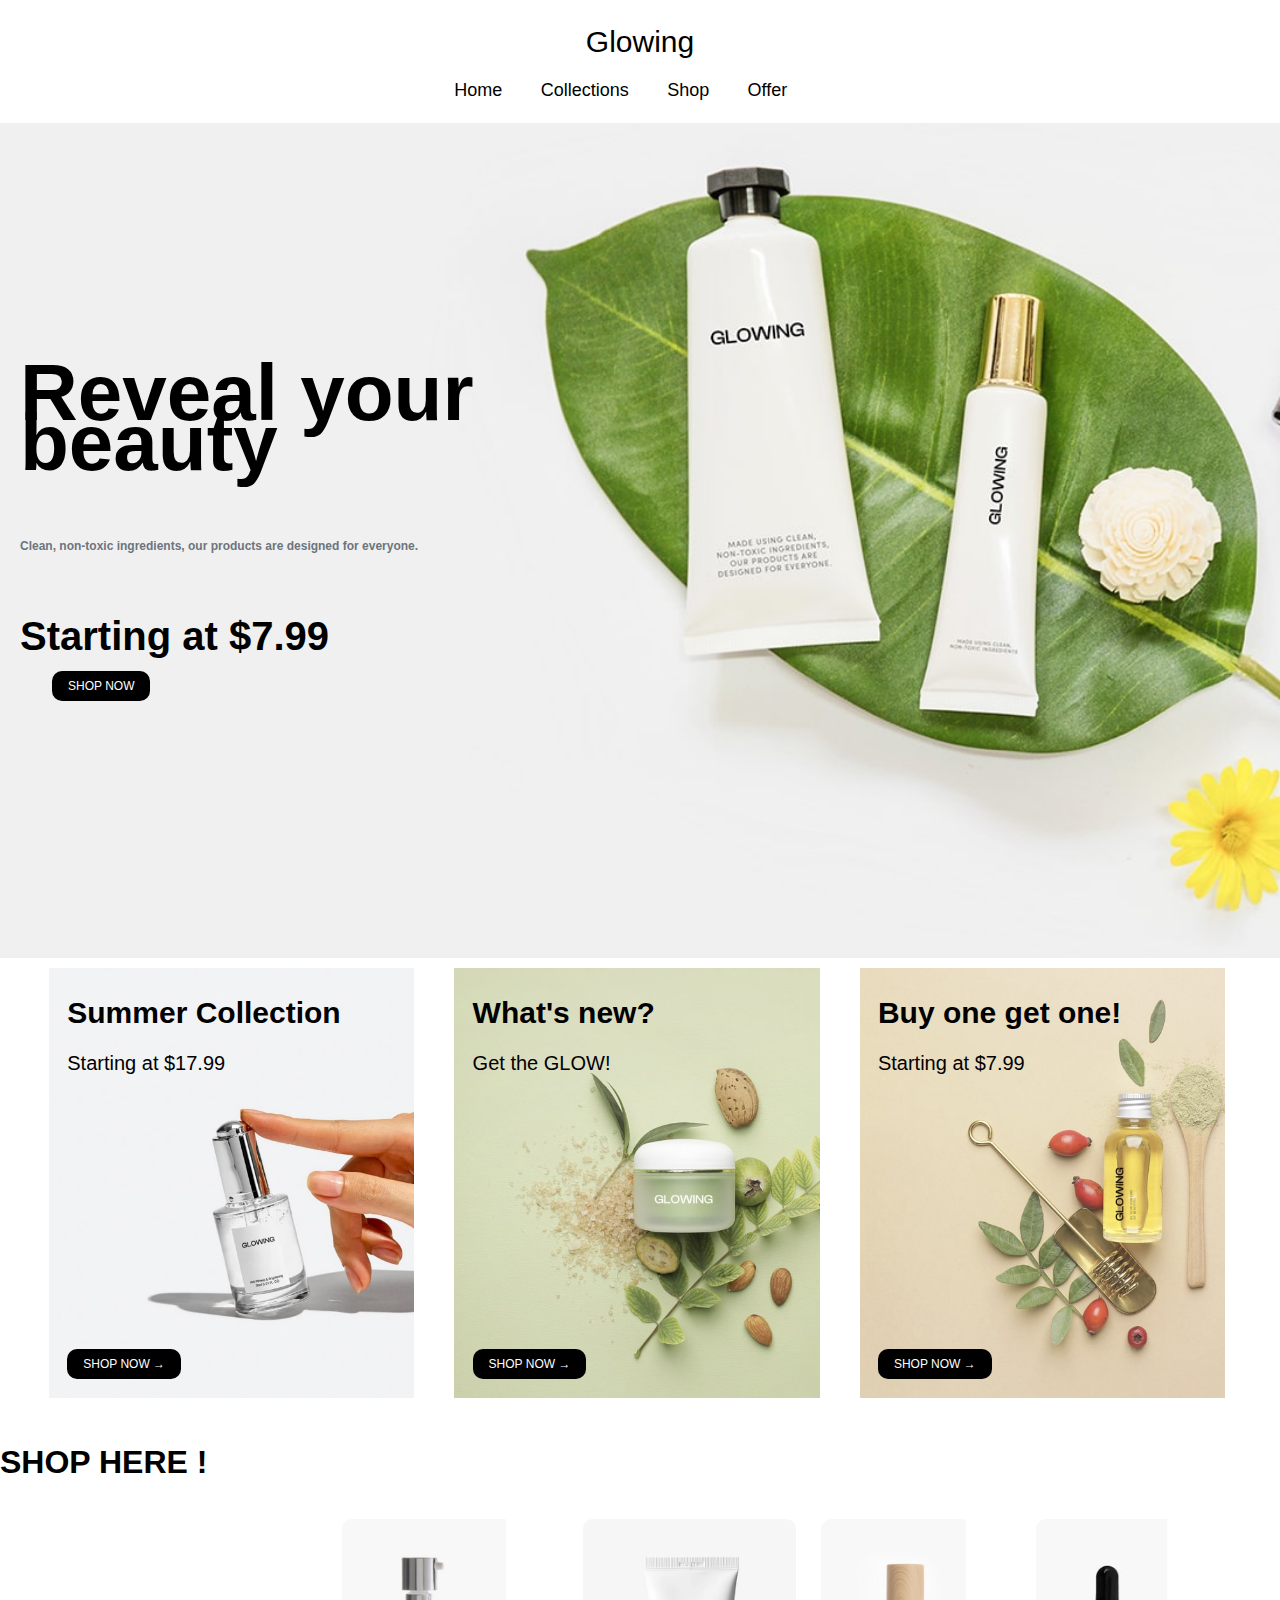
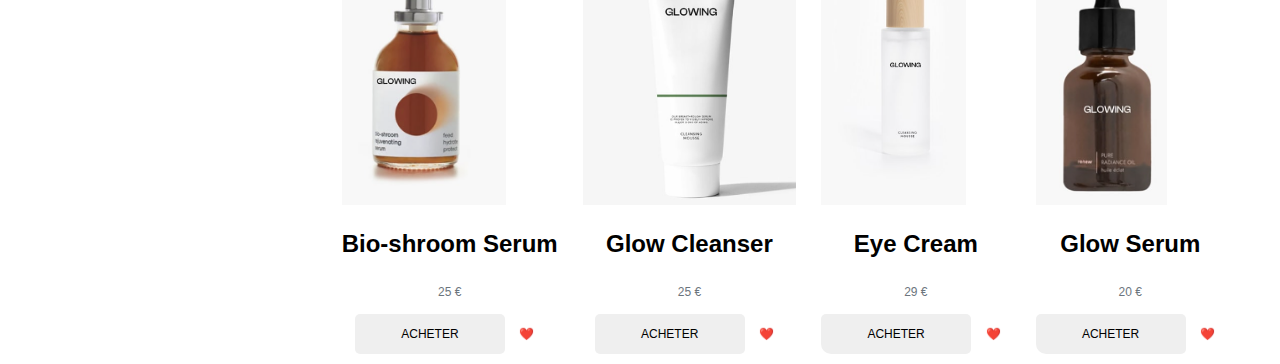
<file: index.html>
<!DOCTYPE html>
<html>
<head>
<meta charset="UTF-8">
<meta name="viewport" content="width=device-width, initial-scale=1.0">
<title>Shop</title>
<link rel="stylesheet" href="https://cdnjs.cloudflare.com/ajax/libs/font-awesome/5.15.3/css/all.min.css">
<link rel="stylesheet" href="flexbox.css">
</head>
<body>

    <header class="header">
        <div class="header-top">
            <nav class="navbar">
                <div class="navbar-nom">Glowing</div>
                <ul class="navbar-list">
                    <li><a href="#Home" class="navbar-link">Home</a></li>
                    <li><a href="#Collections" class="navbar-link">Collections</a></li>
                    <li><a href="#Shop" class="navbar-link">Shop</a></li>
                    <li><a href="#Offer" class="navbar-link">Offer</a></li>
                </ul>
            </nav>
            <div class="alert">
                <p class="alert-text">Free Shipping on ALL US orders $50+</p>
            </div>
        </div>
    </header>

    <div id="Home" class="background-div">
        <div class="titre">
            <h1>Reveal your beauty</h1>
            <p class="titre-description">Clean, non-toxic ingredients, our products are designed for everyone.</p>
            <p class="cta-text">Starting at $7.99</p>
            <button class="card-button">Shop Now</button>
        </div>
    </div>
    
    <div id="Collections" class="container">
        <div class="card-deck">
            <div class="card">
                <img src="collection-1.jpg" alt="Summer Collection Image" class="card-img-top">
                <div class="card-overlay">
                    <h2 class="card-title">Summer Collection</h2>
                    <p class="card-price">Starting at $17.99</p>
                    <button class="cta-button">Shop Now &rarr;</button>
                </div>
            </div>
            
            <div class="card">
                <img src="collection-2.jpg" alt="Summer Collection Image" class="card-img-top">
                <div class="card-overlay">
                    <h2 class="card-title">What's new?</h2>
                    <p class="card-price">Get the GLOW!</p>
                    <button class="cta-button">Shop Now &rarr;</button>
                </div>
            </div>
            
            <div class="card">
                <img src="collection-3.jpg" alt="Summer Collection Image" class="card-img-top">
                <div class="card-overlay">
                    <h2 class="card-title">Buy one get one!</h2>
                    <p class="card-price">Starting at $7.99</p>
                    <button class="cta-button">Shop Now &rarr;</button>
                </div>
            </div>
        </div>
    </div>

    <h1 id="Shop">SHOP HERE !</h1>

    <div class="container">
        <div class="product-card" id="product1">
            <img src="image copy 4.png" class="product-img">
            <h2>Bio-shroom Serum</h2>
            <p class="product-price">25 €</p>
            <button class="add-to-cart" data-name="Bio-shroom Serum" data-price="25">Acheter</button>
            <button class="add-to-favorites" data-name="Bio-shroom Serum"> ❤️</button>
        </div>

        <div class="product-card" id="product2">
            <img src="image copy.png" class="product-img">
            <h2>Glow Cleanser</h2>
            <p class="product-price">25 €</p>
            <button class="add-to-cart" data-name="Glow Cleanser" data-price="25">Acheter</button>
            <button class="add-to-favorites" data-name="Glow Cleanser"> ❤️</button>
        </div>

        <div class="product-card" id="product3">
            <img src="image copy 2.png" class="product-img">
            <h2>Eye Cream</h2>
            <p class="product-price">29 €</p>
            <button class="add-to-cart" data-name="Eye Cream" data-price="29">Acheter</button>
            <button class="add-to-favorites" data-name="Eye Cream"> ❤️</button>
        </div>

        <div class="product-card" id="product4">
            <img src="image copy 3.png" class="product-img">
            <h2>Glow Serum</h2>
            <p class="product-price">20 €</p>
            <button class="add-to-cart" data-name="Glow Serum" data-price="20">Acheter</button>
            <button class="add-to-favorites" data-name="Glow Serum"> ❤️</button>
        </div>

    </div>

    <script src="script.js"></script>
</body>
</html>
</file>
<file: flexbox.css>
:root {
    --ff-urbanist: 'Urbanist', sans-serif; 
    --white: #fff; 
    --gray-web: #6c757d;
    --fw-500: 500;
    --primary-font-size: clamp(1.5rem, 2.5vw, 3rem);
    --navbar-spacing: 3vw;
    --container-padding: 2rem; 
    --image-height: 430px; /* Hauteur fixe pour les images */
    --image-width: 365.333px; /* Largeur fixe pour les images */
    --card-padding: 20px; /* Padding pour les images */
}

html {
    font-family: var(--ff-urbanist);
    font-size: 10px; 
    scroll-behavior: smooth;
}

body {
    background-color: var(--white);
    color: black;
    font-size: 1.6rem;
    font-weight: var(--fw-500);
    line-height: 1.6;
    margin: 0;
    padding: 0;
    overflow-x: hidden;
}

.navbar {
    display: flex;
    flex-direction: column;
    align-items: center;
    width: 100%;
    padding: 1.8rem 0;
    position: fixed;
    top: 0;
    z-index: 4;
    background-color: white;
}

.navbar-nom {
    font-size: var(--primary-font-size);
    margin-bottom: 1rem;
    text-align: center;
}

.navbar-list {
    display: flex;
    justify-content: center;
    list-style: none;
    padding: 0;
    margin: 0;
}

.navbar-list li {
    margin-right: var(--navbar-spacing);
    font-size: 1.8rem;
}

.navbar-link {
    text-decoration: none;
    color: black;
}

.background-div {
    position: relative;
    height: 100vh;
    width: 100%;
    background-image: url('hero-banner-1.jpg');
    background-position: center center;
    background-repeat: no-repeat;
    background-size: cover;
    display: flex;
    align-items: center;
    justify-content: flex-start;
    padding-left: 2rem;
}

.titre {
    position: relative;
    max-width: 50%;
    font-size: clamp(2rem, 4vw, 4rem);
    font-weight: 600;
    line-height: clamp(2.5rem, 5vw, 5rem);
    color: black;
}

.titre-description {
    font-size: 1.2rem;
    color: var(--gray-web);
    margin-top: 1rem;
}

.card-button {
    position: absolute;
    bottom: 0%; 
    left: 5%;
    font-size: 1.2rem;
    padding: 0.8rem 1.6rem;
    background-color: black;
    color: white;
    text-transform: uppercase;
    border: none;
    cursor: pointer;
    border-radius: 10px;
}

.container {
    padding-left: var(--container-padding);
    padding-right: var(--container-padding);
    max-width: 1200px; 
    margin: 50px;
}

.card-deck {
    display: flex;
    justify-content: center;
    gap: 20px; 
}

.card {
    position:relative; 
    overflow: hidden; 
    margin: 10px;
    text-align:right; 
    transition: transform 0.2s ease; 
}

.card:hover {
    transform: scale(1.02);
}

.card-img-top {
    height: var(--image-height);
    width: var(--image-width);
    object-fit: cover;
}

.card-overlay {
    position: absolute;
    top: 5%;
    left: 5%;
    width: 90%;
    color: black;
    text-align: left; 
}

.card-title {
    font-size: clamp(2.5rem, 3vw, 3rem);
    margin: 0;
    color: black;
}

.card-price {
    font-size: clamp(1.5rem, 2vw, 2rem);
    color: black;
    margin-top: 10px;
}

.cta-button {
    font-size: 1.2rem;
    padding: 0.8rem 1.6rem;
    background-color: black;
    color: white;
    text-transform: uppercase;
    border: none;
    cursor: pointer;
    margin-top: 250px;
    border-radius: 10px;
}


.container {
    padding-left: var(--container-padding);
    padding-right: var(--container-padding);
    height:546.458;
    margin: 0 20px 0 20px; 
    display: flex;
    flex-wrap: wrap; 
    padding:0 15px 0 15px;
    gap: 5px; 
    justify-content: end;
}


.product-card {
    box-sizing: border-box;
    border-radius: 10px;
    text-align: center;
    max-width: 300px; 
    margin:10px;
    margin-left: 10px;
    justify-content: center;
}
.product-card {
    position:relative; 
    overflow: hidden; 
     margin:10px;
    text-align:center; 
    transition: transform 0.1s ease; 
}
.h1{
    font-family: var(--ff-urbanist);
    font-size: 34px;
    font-weight: 600;
    line-height: 44 2px;
}
.product-card:hover {
    transform: scale(1.02);
}


.product-img {
    height: 285.854px; 
    width: 214.396; 
    display:block;
    overflow:clip;

}


.product-title {
    font-size: 15px; 
    margin-top: 0.5rem; 
    font-size: Urbanist, sans-serif;
    text-align: center;
    line-height:24px;
}


.product-price {
    font-size: 1.2rem;
    color: var(--gray-web);
    margin-top: 0.5rem;
}


.add-to-cart {
    font-size: 1.2rem; 
    padding: 0.5rem 1rem;
    border: none;
    border-radius: 5px;
    cursor: pointer;
    height:40px;
    width:150px;
    color:black;
    text-transform: uppercase;
    
}


.add-to-favorites {
    font-size: 1.2rem; 
    padding: 0.5rem 1rem;
    border: none;
    border-radius: 5px;
    cursor: pointer;
    margin-top: 0.5rem;
    background-color: transparent;
 
}
</file>
